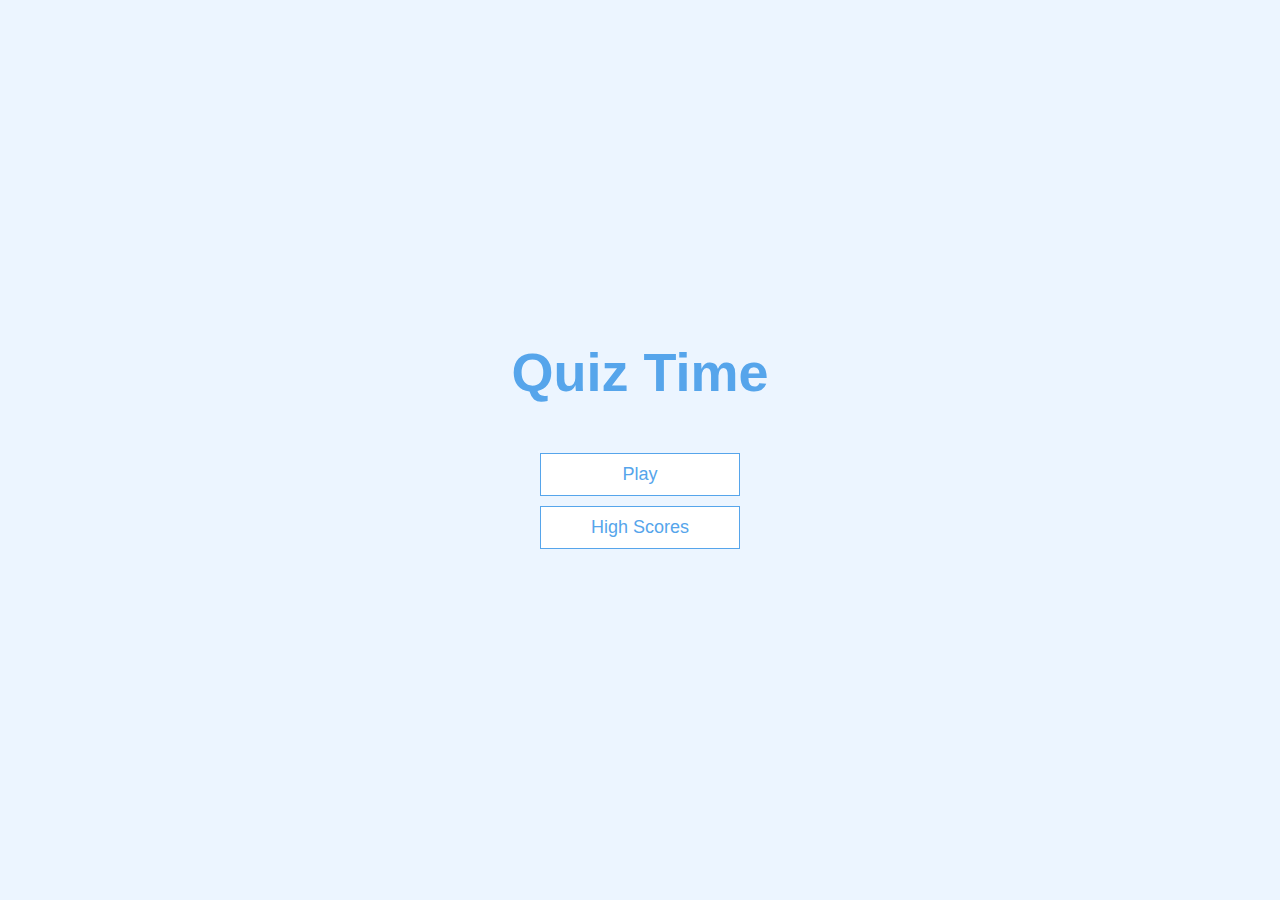
<file: index.html>
<!DOCTYPE html>
<html lang="en">
<head>
    <meta charset="UTF-8">
    <meta http-equiv="X-UA-Compatible" content="IE=edge">
    <meta name="viewport" content="width=device-width, initial-scale=1.0">
    <title>QUIZ CHALLENGE!</title>
    <link rel="stylesheet" href="./assets/style.css">
</head>
<body>
    <div class="container">
        <div id="home" class="flex-center flex-column">
            <h1>Quiz Time</h1>
            <a class="btn" href="./game.html">Play</a>
            <a class="btn" href="/highscores.html">High Scores</a>

        </div>
    </div>
    <script src="./js/script.js"></script>
</body>
</html>
</file>
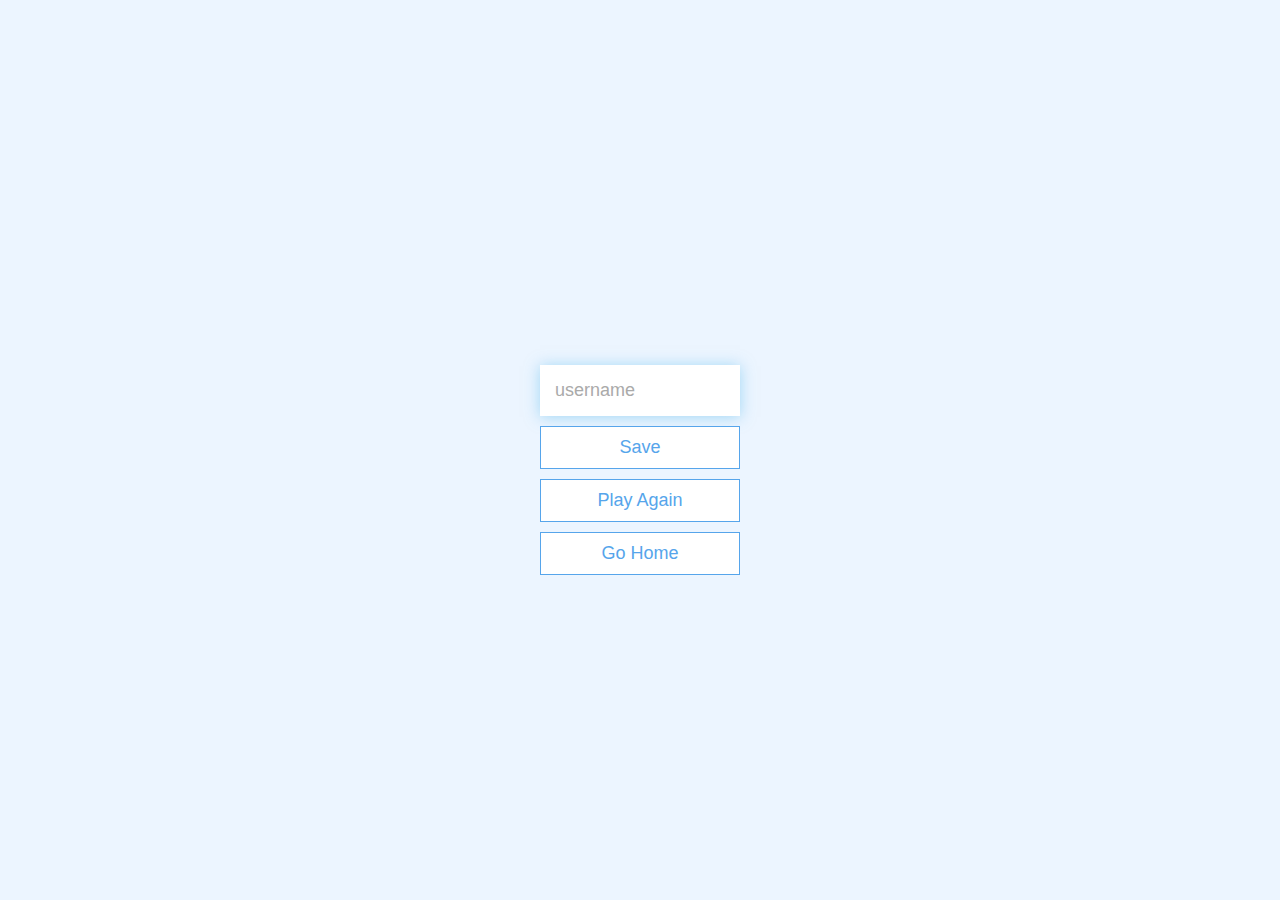
<file: end.html>
<!DOCTYPE html>
<html lang="en">
<head>
    <meta charset="UTF-8">
    <meta http-equiv="X-UA-Compatible" content="IE=edge">
    <meta name="viewport" content="width=device-width, initial-scale=1.0">
    <title>High Scores!</title>
    <link rel="stylesheet" href="./assets/style.css">
</head>
<body>
    <div class="container">
        <div id="end" class="flex-center flex-column">
            <h1 id="finalscore"></h1>
            <form>
                <input type="text" name="username" id="username" placeholder="username">
                <button type="submit" 
                class="btn" 
                id="saveScoreBtn" 
                onclick="saveHighScore(event)"
                disabled
                >
                Save
            </button>
            </form>
            <a class="btn" href="./game.html">Play Again</a>
            <a class="btn" href="./index.html">Go Home</a>
        </div>
    </div>
    <script src="./js/end.js"></script>
</body>
</html>
</file>
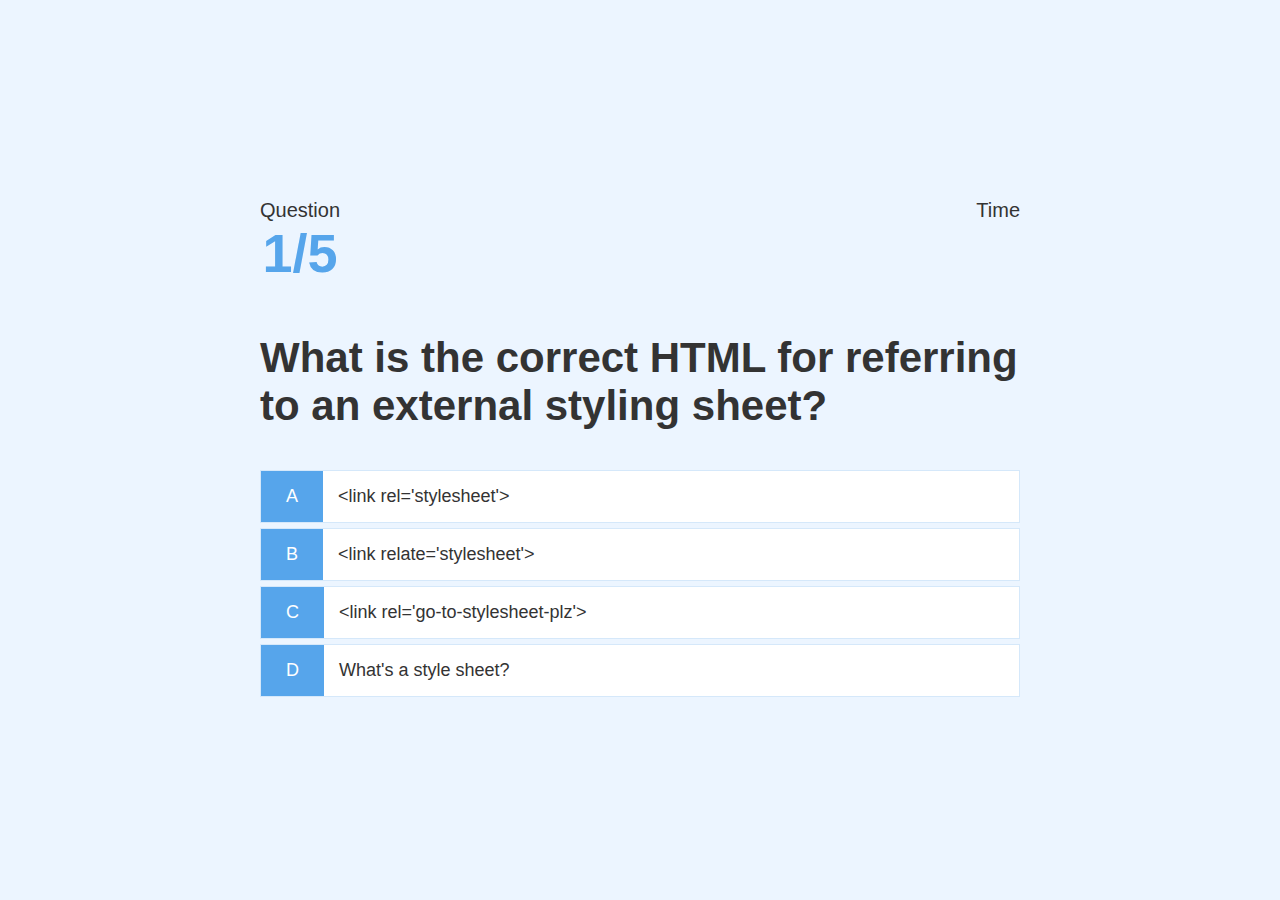
<file: game.html>
<!DOCTYPE html>
<html lang="en">
<head>
    <meta charset="UTF-8">
    <meta http-equiv="X-UA-Compatible" content="IE=edge">
    <meta name="viewport" content="width=device-width, initial-scale=1.0">
    <title>Quiz Time!</title>
    <link rel="stylesheet" href="./assets/style.css">
    <link rel="stylesheet" href="./assets/game.css">
</head>
<body>
    <div class="container">
        <div id="game" class="justify-center flex-column">
            <div id="hud">
                <div id="hud-item">
                    <p class="hud-prefix">
                        Question
                    </p>
                    <h1 class="hud-main-text" id="questionCounter">
                    </h1>
                </div>
                <div id="hud">
                    <div id="hud-item">
                        <p class="hud-prefix">
                            Time
                        </p>
                        <h1 class="hud-main-text" id="score">

                        </h1>
                    </div>
            </div>
        </div>
            <h2 id="question">What is the answer to this question?</h2>
            <div class="choice-container">
                <p class="choice-prefix">A</p>
                <p class="choice-text" data-number="1">Choice 1</p>
            </div>
            <div class="choice-container">
                <p class="choice-prefix">B</p>
                <p class="choice-text" data-number="2">Choice 2</p>
            </div>
            <div class="choice-container">
                <p class="choice-prefix">C</p>
                <p class="choice-text" data-number="3">Choice 3</p>
            </div>
            <div class="choice-container">
                <p class="choice-prefix">D</p>
                <p class="choice-text" data-number="4">Choice 4</p>
            </div>
        </div>
    </div>
    <script src="./js/script.js"></script>
</body>
</html>
</file>
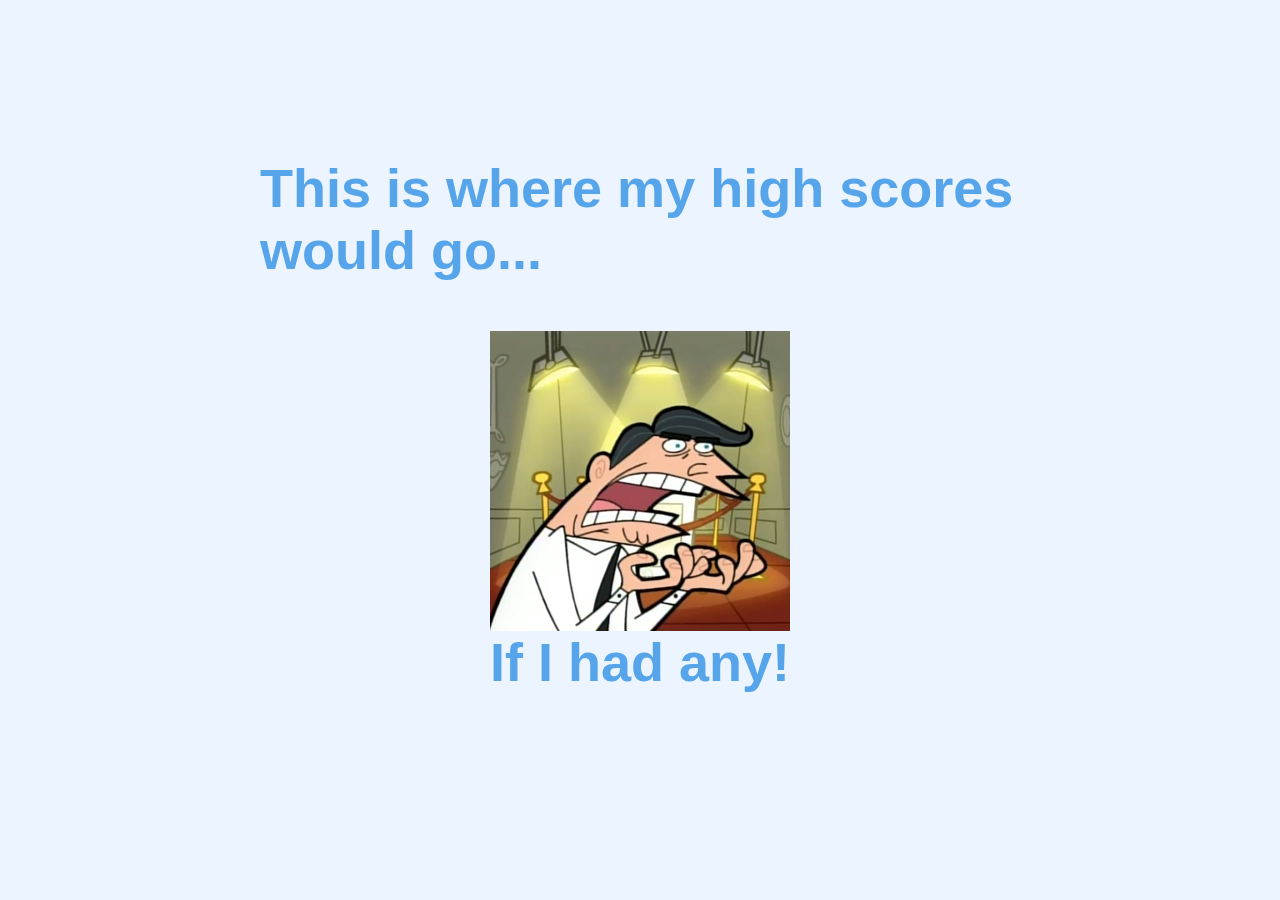
<file: highscores.html>
<!DOCTYPE html>
<html lang="en">
<head>
    <meta charset="UTF-8">
    <meta http-equiv="X-UA-Compatible" content="IE=edge">
    <meta name="viewport" content="width=device-width, initial-scale=1.0">
    <title>High Scores!</title>
    <link rel="stylesheet" href="./assets/style.css">
</head>
<body>
    <div class="container">
        <div id="home" class="flex-center flex-column">
            <h1>This is where my high scores would go...</h1>
            <img src="./assets/5724553.jpeg" alt="Timmy Turner's Dad">
            <h1>If I had any!</h1>
            
</body>
</html>
</file>
<file: assets/style.css>
:root {
    background-color: #ecf5ff;
    font-size: 62.5%;
}

* {
    box-sizing: border-box;
    font-family: Arial, Helvetica, sans-serif;
    margin: 0;
    padding: 0;
    color: #333;
}

h1, 
h2, 
h3, 
h4 {
    margin-bottom: 1rem;

}

h1 {
    font-size: 5.4rem;
    color: #56a5eb;
    margin-bottom: 5rem;
}

h1 > span {
    font-size: 2.4rem;
    font-weight: 500;
}

h2 {
    font-size: 4.2rem;
    margin-bottom: 4rem;
    font-weight: 700;
}

h3 {
    font-size: 2.8rem;
    font-weight: 500;
}

/* utility */
.container {
    /* center items by taking 100% of view width along with 100% of view height */
    width: 100vw;
    height: 100vh;
    display: flex;
    justify-content: center;
    align-items: center;
    max-width: 80rem;
    margin: 0 auto;
    padding: 2rem;
}

.container > * {
    width: 100%;
}

/* stacks links on top of one another */
.flex-column {
    display: flex;
    flex-direction: column;
}

.flex-center {
    justify-content: center;
    align-items: center;
}

.justify-center {
    justify-content: center;
}

.text-center {
    text-align: center;
}

.hidden {
    display: none;
}

/* buttons */
.btn {
    font-size: 1.8rem;
    padding: 1rem 0;
    width: 20rem;
    text-align: center;
    border: 0.1rem solid #56a5eb;
    margin-bottom: 1rem;
    text-decoration: none;
    color: #56a5eb;
    background-color: white;
}

.btn:hover {
    /* makes cursor to little hand */
    cursor: pointer;
    box-shadow: 0 0.4rem 0 rgba(86, 165, 235, 0.5);
    /* moves button up a bit, and sets transform time */
    transform: translateY(-0.1rem);
    transition: transfrom 150ms;
}

.btn[disabled]:hover {
    cursor: not-allowed;
    box-shadow: none;
    transform: none;
}

/* form styling */
form {
    width: 100%;
    display: flex;
    flex-direction: column;
    align-items: center;
}

input {
    margin-bottom: 1rem;
    width: 20rem;
    padding: 1.5rem;
    font-size: 1.8rem;
    border: none;
    box-shadow: 0 0.1rem 1.4rem 0 rgba(86, 185, 235, 0.5);
}
/* lightens placeholder text */
input::placeholder {
    color: #aaa;
}
</file>
<file: assets/game.css>
.choice-container {
    display: flex;
    margin-bottom: 0.5rem;
    width: 100%;
    font-size: 1.8rem;
    border: 0.1rem solid rgba(86, 165, 235, 0.25);
    background-color: white;
}

.choice-container:hover {
    cursor: pointer;
    box-shadow: 0 0.4rem 0 rgba(86, 165, 235, 0.5);
    /* moves button up a bit, and sets transform time */
    transform: translateY(-0.1rem);
    transition: transfrom 150ms;
}

.choice-prefix {
    padding: 1.5rem 2.5rem;
    background-color: #56a5eb;
    color: white;
}

.choice-text {
    padding: 1.5rem;
    width: 100%;
}

.correct {
    background-color: green;
}

.incorrect {
    background-color: red;
}

/* hud styling */
#hud {
    display: flex;
    justify-content: space-between;
 }

.hud-prefix {
    text-align: center;
    font-size: 2rem;
}

.hud-main-text {
    text-align: center;
}
</file>
